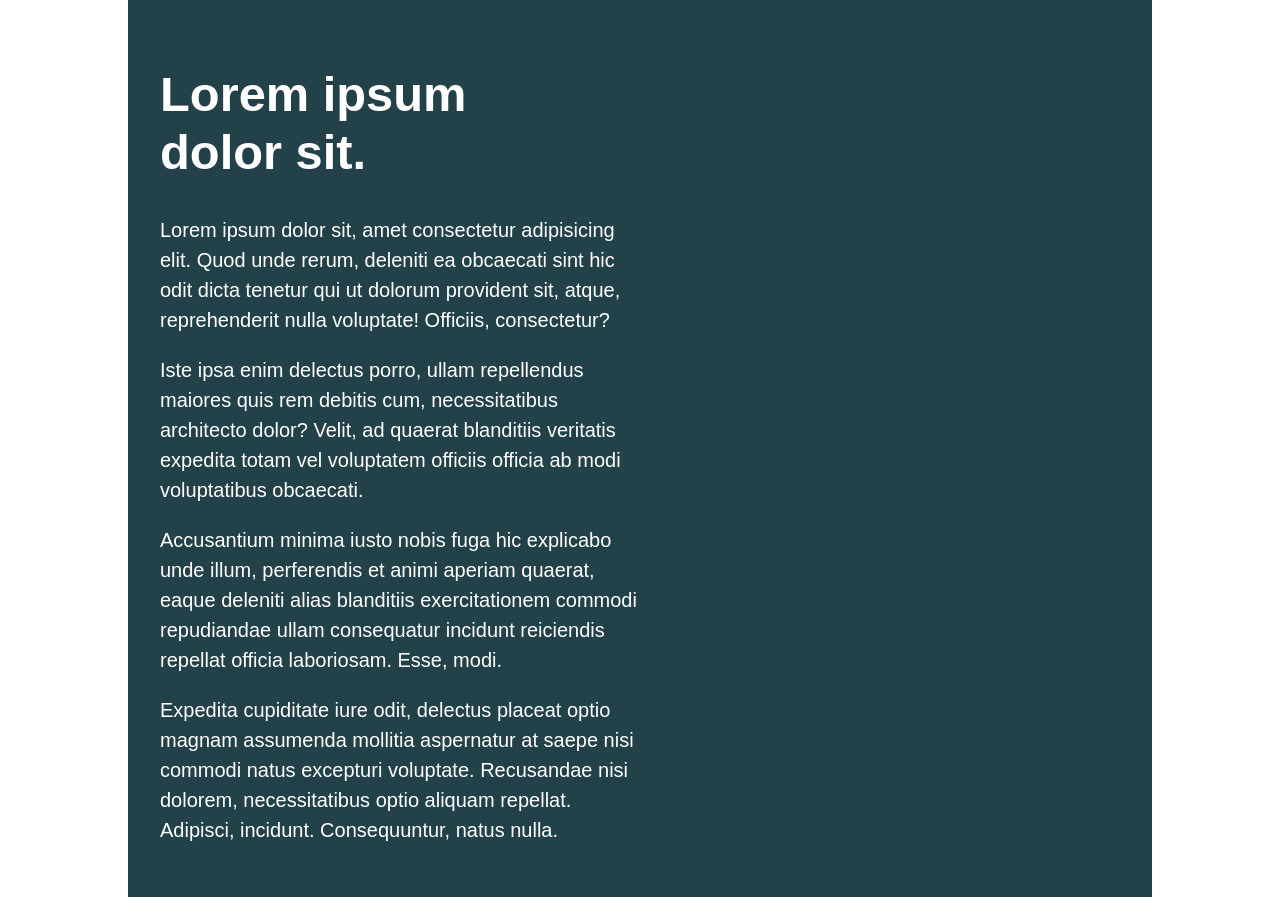
<file: conquering-responsive-layouts-challenge01/index.html>
<!DOCTYPE html>
<html lang="en">

<head>
    <meta charset="UTF-8">
    <meta name="viewport" content="width=device-width, initial-scale=1.0">
    <title>Day 01</title>

    <link rel="stylesheet" href="style.css">
    <link rel="shortcut icon" href="assets/conquering-layouts.ico" type="image/x-icon">
</head>

<body>
    <main>
        <div class="container">
            <div class="intro-content">
                <h1>Lorem ipsum dolor sit.</h1>
                <p>Lorem ipsum dolor sit, amet consectetur adipisicing elit. Quod unde rerum, deleniti ea obcaecati sint hic
                    odit dicta tenetur qui ut dolorum provident sit, atque, reprehenderit nulla voluptate! Officiis,
                    consectetur?</p>
                <p>Iste ipsa enim delectus porro, ullam repellendus maiores quis rem debitis cum, necessitatibus architecto
                    dolor? Velit, ad quaerat blanditiis veritatis expedita totam vel voluptatem officiis officia ab modi
                    voluptatibus obcaecati.</p>
                <p>Accusantium minima iusto nobis fuga hic explicabo unde illum, perferendis et animi aperiam quaerat, eaque
                    deleniti alias blanditiis exercitationem commodi repudiandae ullam consequatur incidunt reiciendis
                    repellat officia laboriosam. Esse, modi.</p>
                <p>Expedita cupiditate iure odit, delectus placeat optio magnam assumenda mollitia aspernatur at saepe nisi
                    commodi natus excepturi voluptate. Recusandae nisi dolorem, necessitatibus optio aliquam repellat.
                    Adipisci, incidunt. Consequuntur, natus nulla.</p>
            </div>
        </div>
    </main>
</body>

</html>
</file>
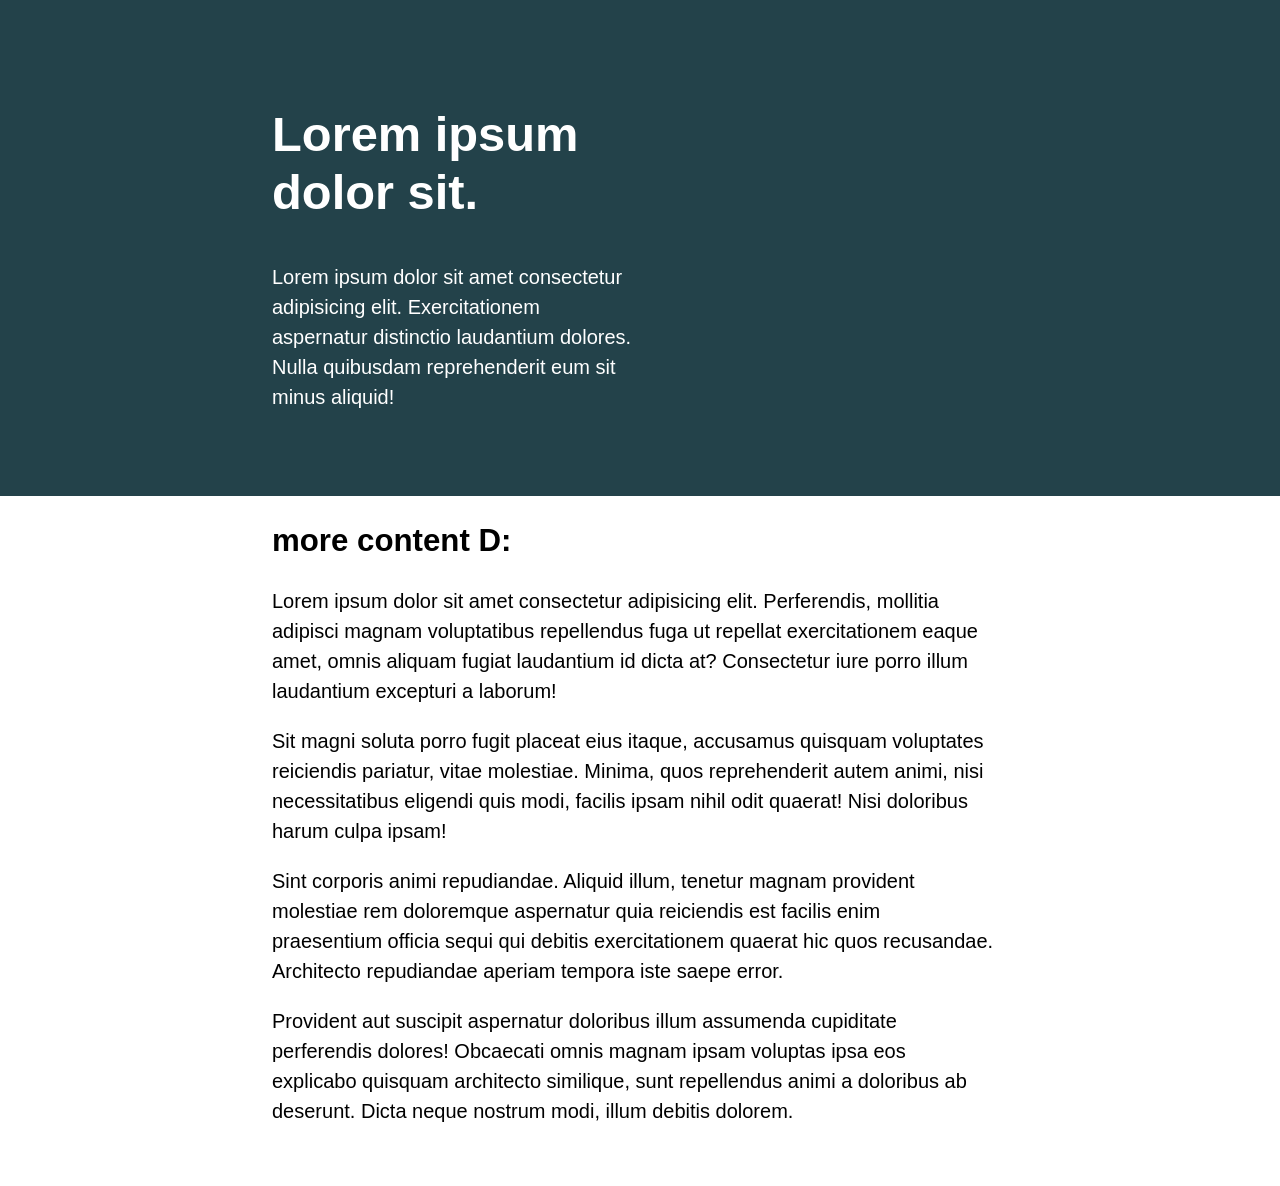
<file: conquering-responsive-layouts-challenge02/index.html>
<!DOCTYPE html>
<html lang="en">
<head> 
    <meta charset="UTF-8">
    <meta name="viewport" content="width=device-width, initial-scale=1.0">
    <title>Day 02</title>
 
    <link rel="stylesheet" href="style.css">
    <link rel="shortcut icon" href="assets/conquering-layouts.ico" type="image/x-icon">
</head>
<body>
    <main>
        <div class="intro">
            <div class="wrapper">
                <section aria-labelledby="page-title" class="intro-content">
                    <h1 id="page-title">Lorem ipsum dolor sit.</h1>
                    <p>Lorem ipsum dolor sit amet consectetur adipisicing elit. Exercitationem aspernatur distinctio laudantium dolores. Nulla quibusdam reprehenderit eum sit minus aliquid!</p>
                </section>
            </div>
        </div>
        <div class="wrapper">
            <section aria-labelledby="more-content">
                <h2 id="more-content">more content D:</h2>
                <p>Lorem ipsum dolor sit amet consectetur adipisicing elit. Perferendis, mollitia adipisci magnam voluptatibus repellendus fuga ut repellat exercitationem eaque amet, omnis aliquam fugiat laudantium id dicta at? Consectetur iure porro illum laudantium excepturi a laborum!</p>
                <p>Sit magni soluta porro fugit placeat eius itaque, accusamus quisquam voluptates reiciendis pariatur, vitae molestiae. Minima, quos reprehenderit autem animi, nisi necessitatibus eligendi quis modi, facilis ipsam nihil odit quaerat! Nisi doloribus harum culpa ipsam!</p>
                <p>Sint corporis animi repudiandae. Aliquid illum, tenetur magnam provident molestiae rem doloremque aspernatur quia reiciendis est facilis enim praesentium officia sequi qui debitis exercitationem quaerat hic quos recusandae. Architecto repudiandae aperiam tempora iste saepe error.</p>
                <p>Provident aut suscipit aspernatur doloribus illum assumenda cupiditate perferendis dolores! Obcaecati omnis magnam ipsam voluptas ipsa eos explicabo quisquam architecto similique, sunt repellendus animi a doloribus ab deserunt. Dicta neque nostrum modi, illum debitis dolorem.</p>
            </section>
        </div>
    </main>
</body>
</html>
</file>
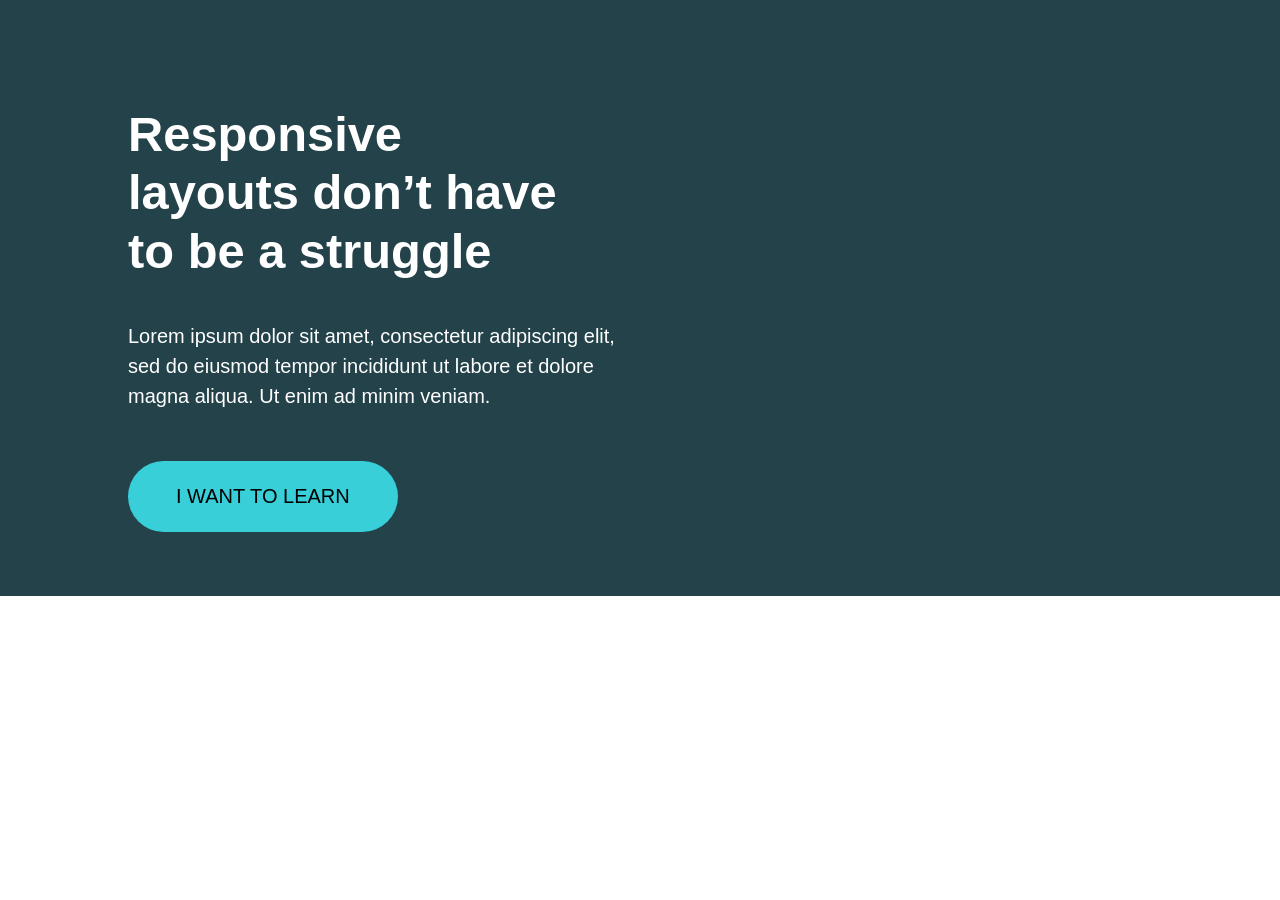
<file: conquering-responsive-layouts-challenge03/index.html>
<!DOCTYPE html>
<html lang="en">

<head>
    <meta charset="UTF-8">
    <meta name="viewport" content="width=device-width, initial-scale=1.0">
    <title>Day 03</title>

    <link rel="stylesheet" href="style.css">
    <link rel="shortcut icon" href="assets/conquering-layouts.ico" type="image/x-icon">
</head>

<body>
    <main>
        <div class="wrapper">
            <section aria-label="Intro Content">
                <h1 class="site-title">Responsive layouts don’t have to be a struggle</h1>
                <p>Lorem ipsum dolor sit amet, consectetur adipiscing elit, sed do eiusmod tempor incididunt ut labore et dolore magna aliqua. Ut enim ad minim veniam.</p>
                <figure>
                    <button class="call-to-action" onclick="alert('You Clicked Me');">
                        I want to learn
                    </button>
                </figure>
            </section>
        </div>
    </main>
</body>
</html>
</file>
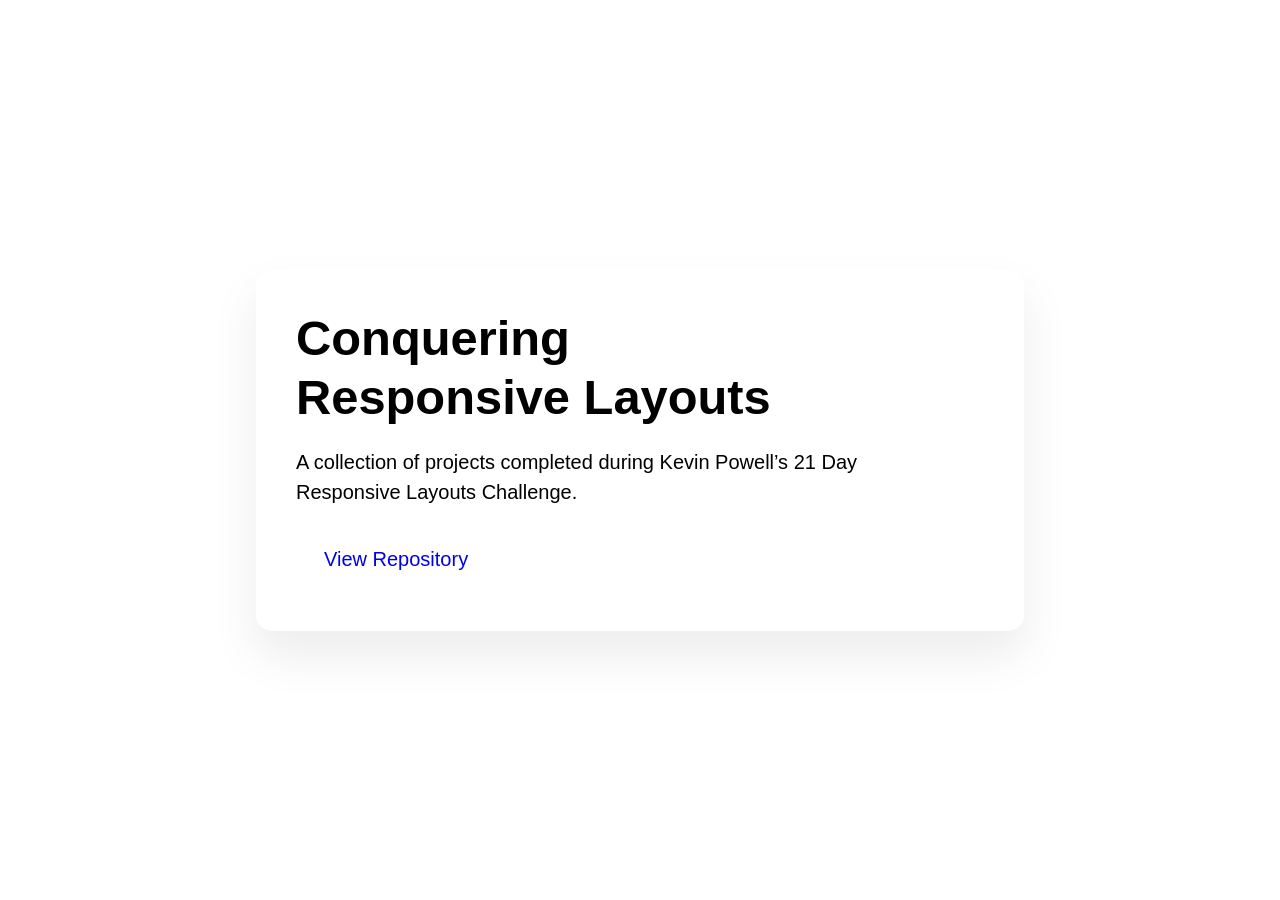
<file: public/index.html>
<!DOCTYPE html>
<html lang="en">
    <head>
        <meta charset="UTF-8">
        <meta name="viewport" content="width=device-width, initial-scale=1.0">

        <link rel="shortcut icon" href="favicon.ico">
        <title>Conquering Responsive Layouts || Mobolade J. O</title>

        <link rel="stylesheet" href="css/styles.css">
        <link rel="stylesheet" href="css/pages/home/index.css">
    </head>

    <body class="grid">
        <main class="[ home ] [ padding-l rounded-lg ]">
            <section class="flow">
                <h1>Conquering Responsive Layouts</h1>
    
                <p>
                    A collection of projects completed during Kevin Powell’s
                    21 Day Responsive Layouts Challenge.
                </p>
    
                <a 
                    class="[ inline-flex ] [ no-underline ]"
                    href="https://github.com/MoboladeJOladele/conquering-responsive-layouts">
                    View Repository
                </a>
            </section>
        </main>
    </body>
</html>
</file>
<file: conquering-responsive-layouts-challenge01/style.css>
/* INSTRUCTIONS
 *
 * 1) Limit the total width of
 *    the .intro-conent to about half
 *    of it's parent
 *
 * 2) Stop the text from overflowing
 *    out the bottom at small screen
 *    widths
 *
 * You may modify the HTML if needed
 *
 */

* {
  box-sizing: border-box;
}

html {
  font-family: sans-serif;
}

body {
  margin: 0;
  line-height: 1.5;
  text-wrap: pretty;
}


/* @link https://utopia.fyi/type/calculator?c=360,18,1.2,1240,20,1.25,5,2,&s=0.75|0.5|0.25,1.5|2|3|4|6,s-l&g=s,l,xl,12 */

:root {
  --step-0: clamp(1.125rem, 1.0739rem + 0.2273vw, 1.25rem);
  --step-1: clamp(1.35rem, 1.2631rem + 0.3864vw, 1.5625rem);
  --step-2: clamp(1.62rem, 1.4837rem + 0.6057vw, 1.9531rem);
  --step-3: clamp(1.944rem, 1.7405rem + 0.9044vw, 2.4414rem);
  --step-4: clamp(2.3328rem, 2.0387rem + 1.3072vw, 3.0518rem);
}


h1 {font-size: var(--step-4);}
h2 {font-size: var(--step-2);}

h1, h2 {
  text-wrap: balance;
  max-inline-size: 40ch;
  line-height: 1.2;
}

p {
  font-size: var(--step-0);
  max-inline-size: 65ch;
}

.container {
  background-color: hsl(192, 36%, 21%);
  color: hsl(0, 0%, 100%);
  padding: 2em;

  inline-size: 80%;
  margin-inline: auto;
}

.intro-content {
  inline-size: 50%;
}
</file>
<file: conquering-responsive-layouts-challenge02/style.css>
/* INSTRUCTIONS
 *
 * 1) Keep the text inside .intro-content
 *    in the same place, but have the background
 *    extend from one side of the viewport
 *    to the other, no matter how wide or narrow
 *    the browser is.
 *
 * 2) Limit the maximum width of the text in the
 *    bottom area.
 *
 * You may modify the HTML if needed
 * (you probably should for this challenge)
 *
 */

* {
  box-sizing: border-box;
}

html {
  font-family: sans-serif;
}

body {
  margin: 0;
  line-height: 1.5;
  text-wrap: pretty;
}


/* @link https://utopia.fyi/type/calculator?c=360,18,1.2,1240,20,1.25,5,2,&s=0.75|0.5|0.25,1.5|2|3|4|6,s-l&g=s,l,xl,12 */

:root {
  --step-0: clamp(1.125rem, 1.0739rem + 0.2273vw, 1.25rem);
  --step-1: clamp(1.35rem, 1.2631rem + 0.3864vw, 1.5625rem);
  --step-2: clamp(1.62rem, 1.4837rem + 0.6057vw, 1.9531rem);
  --step-3: clamp(1.944rem, 1.7405rem + 0.9044vw, 2.4414rem);
  --step-4: clamp(2.3328rem, 2.0387rem + 1.3072vw, 3.0518rem);
}

h1 {font-size: var(--step-4);}
h2 {font-size: var(--step-2);}

h1, h2 {
  text-wrap: balance;
  max-inline-size: 40ch;
  line-height: 1.2;
}

p {
  font-size: var(--step-0);
  max-inline-size: 65ch;
}

.wrapper {
  inline-size: 80%;
  max-inline-size: 46rem;
  margin-inline: auto;
}

.intro {
  color: white;
  background: #23424a;
  padding-block: 4em;
}

.intro-content {
  inline-size: 50%;
}

main {
  padding-block-end: 2.5em;
}
</file>
<file: conquering-responsive-layouts-challenge03/style.css>
* {
    box-sizing: border-box;
}

html {
    font-family: sans-serif;
}

body {
    margin: 0;
    line-height: 1.5;
    text-wrap: pretty;
}


/* @link https://utopia.fyi/type/calculator?c=360,18,1.2,1240,20,1.25,5,2,&s=0.75|0.5|0.25,1.5|2|3|4|6,s-l&g=s,l,xl,12 */

:root {
  --step-0: clamp(1.125rem, 1.0739rem + 0.2273vw, 1.25rem);
  --step-1: clamp(1.35rem, 1.2631rem + 0.3864vw, 1.5625rem);
  --step-2: clamp(1.62rem, 1.4837rem + 0.6057vw, 1.9531rem);
  --step-3: clamp(1.944rem, 1.7405rem + 0.9044vw, 2.4414rem);
  --step-4: clamp(2.3328rem, 2.0387rem + 1.3072vw, 3.0518rem);
}


h1 {font-size: var(--step-4);}
h2 {font-size: var(--step-2);}

h1, h2 {
    text-wrap: balance;
    max-inline-size: 40ch;
    line-height: 1.2;
}

p, button {
    font-size: var(--step-0); 
    max-inline-size: 65ch;
}

main {
    color: white;
    background-color: #23424A;
}

.wrapper {
    inline-size: 80%;
    /* max-inline-size: 46rem; */
    padding-block: 4em;
    margin-inline: auto;
}

.wrapper section[aria-label="Intro Content"] > *:not(figure:has(.call-to-action)) {
    inline-size: 50%;
}

button.call-to-action {
    background: #38CFD9;
    color: black;
    text-transform: uppercase;
    border: none;
    border-radius: 100vw;
    padding: 1.2em 2.4em;
    margin-block-start: 1.5em;
}

figure:has(.call-to-action) {
    margin: 0;
}
</file>
<file: public/css/styles.css>
/* ---------- Box sizing ---------- */

html {
    box-sizing: border-box;
}

*,
*::before,
*::after {
    box-sizing: inherit;
    margin: 0;
}

/* ---------- Lists ---------- */

/* Only reset lists that explicitly remove default styling */

ul,
ol {
    list-style: none;
    padding: 0;
}

/* ---------- Scroll ---------- */

html:focus-within {
    scroll-behavior: smooth;
}

/* ---------- Reduced Motion ---------- */

@media (prefers-reduced-motion: reduce) {
    html:focus-within {
        scroll-behavior: auto;
    }

    *,
    *::before,
    *::after {
        animation-duration: 0.01ms !important;
        animation-iteration-count: 1 !important;
        transition-duration: 0.01ms !important;
        scroll-behavior: auto !important;
    }
}

:root {
  /* Fluid Type */
  --step--2: clamp(0.7813rem, 0.7736rem + 0.0341vw, 0.8rem);
  --step--1: clamp(0.9375rem, 0.9119rem + 0.1136vw, 1rem);
  --step-0: clamp(1.125rem, 1.0739rem + 0.2273vw, 1.25rem);
  --step-1: clamp(1.35rem, 1.2631rem + 0.3864vw, 1.5625rem);
  --step-2: clamp(1.62rem, 1.4837rem + 0.6057vw, 1.9531rem);
  --step-3: clamp(1.944rem, 1.7405rem + 0.9044vw, 2.4414rem);
  --step-4: clamp(2.3328rem, 2.0387rem + 1.3072vw, 3.0518rem);
  --step-5: clamp(2.7994rem, 2.384rem + 1.8461vw, 3.8147rem);

  /* Fluid Space */
  --space-3xs: clamp(0.3125rem, 0.3125rem + 0vw, 0.3125rem);
  --space-2xs: clamp(0.5625rem, 0.5369rem + 0.1136vw, 0.625rem);
  --space-xs: clamp(0.875rem, 0.8494rem + 0.1136vw, 0.9375rem);
  --space-s: clamp(1.125rem, 1.0739rem + 0.2273vw, 1.25rem);
  --space-m: clamp(1.6875rem, 1.6108rem + 0.3409vw, 1.875rem);
  --space-l: clamp(2.25rem, 2.1477rem + 0.4545vw, 2.5rem);
  --space-xl: clamp(3.375rem, 3.2216rem + 0.6818vw, 3.75rem);
  --space-2xl: clamp(4.5rem, 4.2955rem + 0.9091vw, 5rem);
  --space-3xl: clamp(6.75rem, 6.4432rem + 1.3636vw, 7.5rem);

  /* Colors */
  
  
  --font-body: sans-serif;
  --lqip-fallback: transparent;
}

/* ---------- Base Typography ---------- */

body {
    font-family: var(--font-body);
    font-size: var(--step-0);
    line-height: 1.5;
    -webkit-font-smoothing: antialiased;
}

/* ---------- Headings ---------- */

h1,
h2,
h3,
h4 {
    line-height: 1.2;
    text-wrap: balance;
}

h1   {
    font-size: var(--step-4);
}

h2   {
    font-size: var(--step-3);
}

h3   {
    font-size: var(--step-2);
}

h4   {
    font-size: var(--step-1);
}

small {
    font-size: var(--step--1);
}

/* ---------- Paragraphs ---------- */

p {
    text-wrap: pretty;
    overflow-wrap: break-word;
}

/* ---------- Body ---------- */

body {
    min-block-size: 100vh;
    text-rendering: optimizeSpeed;
}

/* ---------- Media ---------- */

img,
picture,
video,
canvas,
svg {
    display: block;
    max-inline-size: 100%;
}

img {
    background-color: var(--lqip, var(--lqip-fallback));
}

/* ---------- Links ---------- */

a {
    transition: color 0.2s ease-in-out;
}

a:not([class]) {
    text-decoration-skip-ink: auto;
}

/* ---------- Form Elements ---------- */

input,
button,
textarea,
select {
    font: inherit;
}

/* ---------- Buttons ---------- */

button {
    cursor: pointer;
}

.flex,
.inline-flex {
  --gap: 1rem;
  --direction: row;
  --align: center;
  --justify: flex-start;
  --wrap: nowrap;

  gap: var(--gap);
  flex-direction: var(--direction);
  align-items: var(--align);
  justify-content: var(--justify);
  flex-wrap: var(--wrap);
}

.flex {
  display: flex;
}

.inline-flex {
  display: inline-flex;
}

.grid {
  --gap: 1rem;
  --grid-cols: auto;
  --grid-rows: auto;

  display: grid;
  gap: var(--gap);
  grid-template-columns: var(--grid-cols);
  grid-template-rows: var(--grid-rows);
}

.grid > * {
  --col-span: 1;
  --row-span: 1;

  grid-column: span var(--col-span);
  grid-row: span var(--row-span);
}

.flow > * + * {
  margin-block-start: var(--flow-space, var(--space-s));
}

.wrapper {
    inline-size: min(100%, 60rem);
    margin-inline: auto;
    padding-inline: var(--space-s);
}

/* Border Radius */

.rounded-sm { border-radius: 0.25rem; }

.rounded    { border-radius: 0.5rem; }

.rounded-lg { border-radius: 1rem; }

.pill       { border-radius: 100vmax; }

.circle     { border-radius: 50%; }

/* Border Width */

.border      { border-width: 1px; border-style: solid; }

.border-2    { border-width: 2px; border-style: solid; }

.border-none { border: none; }

/* Border Style */

.border-solid  { border-style: solid; }

.border-dashed { border-style: dashed; }

.border-dotted { border-style: dotted; }

/* Individual Sides */

.border-top    { border-top-width: 1px; border-top-style: solid; }

.border-bottom { border-bottom-width: 1px; border-bottom-style: solid; }

.border-left   { border-left-width: 1px; border-left-style: solid; }

.border-right  { border-right-width: 1px; border-right-style: solid; }

.block {
    display: block;
}

.inline {
    display: inline;
}

.inline-block {
    display: inline-block;
}

.sr-only {
  position: absolute;
  block-size: 1px;
  inline-size: 1px;
  padding: 0;
  margin: -1px;
  overflow: hidden;
  clip: rect(0, 0, 0, 0);
  white-space: nowrap;
  border: 0;
}

/* Margin block (vertical) */

.margin-block-3xs { margin-block: var(--space-3xs); }

.margin-block-2xs { margin-block: var(--space-2xs); }

.margin-block-xs  { margin-block: var(--space-xs); }

.margin-block-s   { margin-block: var(--space-s); }

.margin-block-m   { margin-block: var(--space-m); }

.margin-block-l   { margin-block: var(--space-l); }

.margin-block-xl  { margin-block: var(--space-xl); }

.margin-block-2xl { margin-block: var(--space-2xl); }

.margin-block-3xl { margin-block: var(--space-3xl); }

/* Padding */

.padding-3xs { padding: var(--space-3xs); }

.padding-2xs { padding: var(--space-2xs); }

.padding-xs  { padding: var(--space-xs); }

.padding-s   { padding: var(--space-s); }

.padding-m   { padding: var(--space-m); }

.padding-l   { padding: var(--space-l); }

.padding-xl  { padding: var(--space-xl); }

.padding-2xl { padding: var(--space-2xl); }

.padding-3xl { padding: var(--space-3xl); }

/* Padding inline (horizontal) */

.padding-inline-xs { padding-inline: var(--space-xs); }

.padding-inline-s  { padding-inline: var(--space-s); }

.padding-inline-m  { padding-inline: var(--space-m); }

.padding-inline-l  { padding-inline: var(--space-l); }

.padding-inline-xl  { padding-inline: var(--space-xl); }

.padding-inline-2xl { padding-inline: var(--space-2xl); }

.padding-inline-3xl { padding-inline: var(--space-3xl); }

/* Padding block (vertical) */

.padding-block-xs { padding-block: var(--space-xs); }

.padding-block-s  { padding-block: var(--space-s); }

.padding-block-m  { padding-block: var(--space-m); }

.padding-block-l  { padding-block: var(--space-l); }

.padding-block-xl  { padding-block: var(--space-xl); }

.padding-block-2xl { padding-block: var(--space-2xl); }

.padding-block-3xl { padding-block: var(--space-3xl); }

/* Text Alignment */

.text-left   { text-align: left; }

.text-right  { text-align: right; }

.text-center { text-align: center; }

/* Text Transform */

.lowercase  { text-transform: lowercase; }

.uppercase  { text-transform: uppercase; }

.capitalize { text-transform: capitalize; }

/* Font Weight */

.fw-light    { font-weight: 300; }

.fw-regular  { font-weight: 400; }

.fw-medium   { font-weight: 500; }

.fw-semibold { font-weight: 600; }

.fw-bold     { font-weight: 700; }

/* Font Size */

.fs-2xs  { font-size: var(--step--2); }

.fs-xs   { font-size: var(--step--1); }

.fs-base { font-size: var(--step-0); }

.fs-md   { font-size: var(--step-1); }

.fs-lg   { font-size: var(--step-2); }

.fs-xl   { font-size: var(--step-3); }

.fs-2xl  { font-size: var(--step-4); }

.fs-3xl  { font-size: var(--step-5); }

/* Font Style */

.italic  { font-style: italic; }

.no-italic { font-style: normal; }

/* Text Decoration */

.underline     { text-decoration: underline; }

.no-underline  { text-decoration: none; }

.line-through  { text-decoration: line-through; }
</file>
<file: public/css/pages/home/index.css>
body {
    place-items: center;
}

.home {
    background-color: hsl(0 0% 100%);
    box-shadow:
        0 1.5rem 3rem hsl(0 0% 0% / 0.08);
    inline-size: min(90%, 48rem);
}

.home p {
    max-inline-size: 60ch;
}

.home a {
    padding: 0.85em 1.4em;
}
</file>
